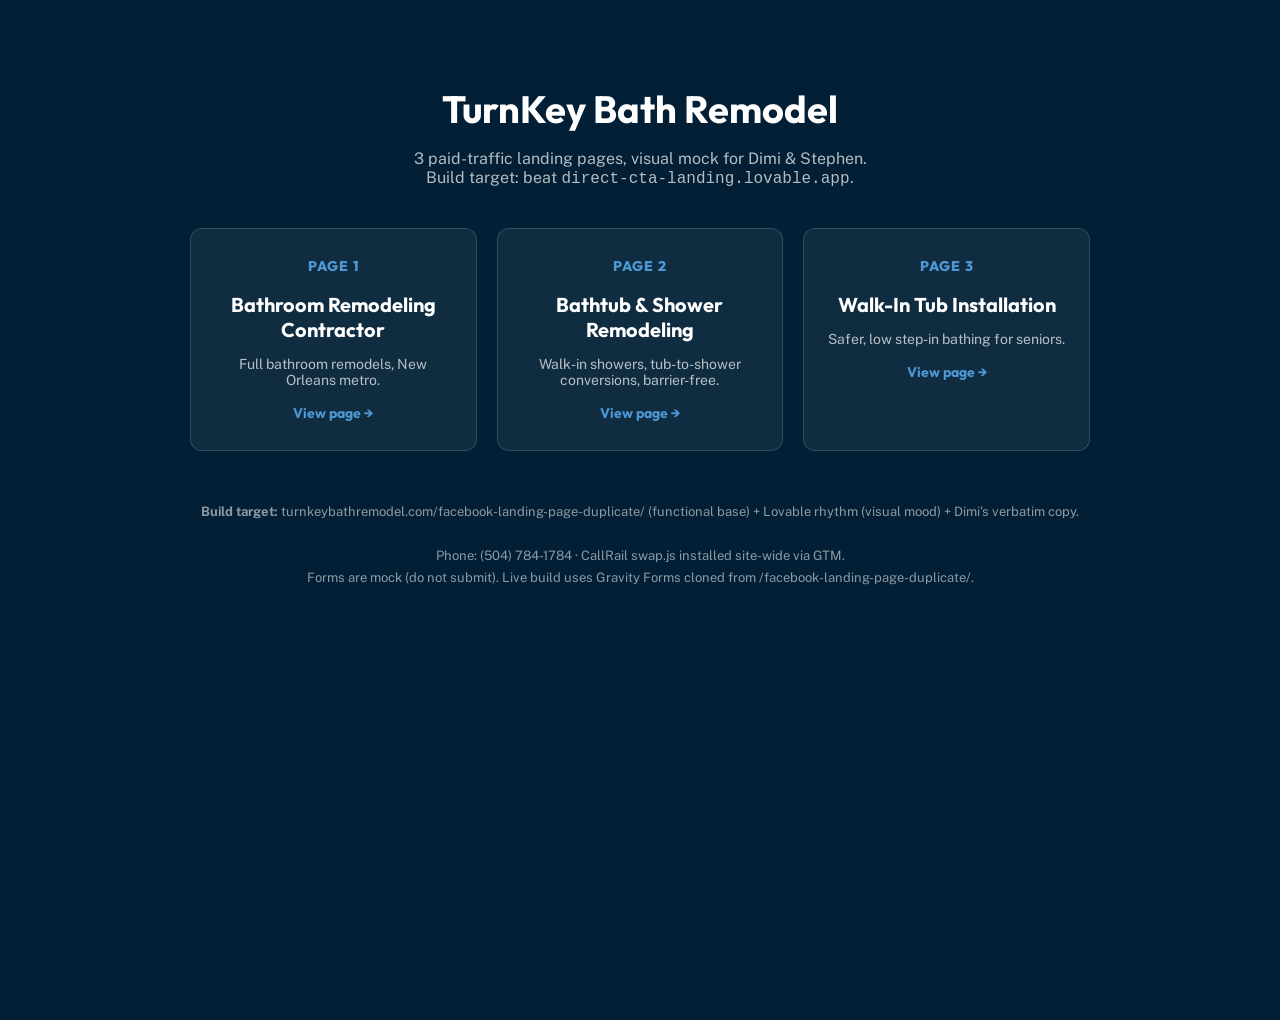
<file: index.html>
<!DOCTYPE html>
<html lang="en">
<head>
<meta charset="UTF-8">
<meta name="viewport" content="width=device-width, initial-scale=1.0">
<title>TurnKey Bath — 3 PPC Landing Pages Mock</title>
<link href="https://fonts.googleapis.com/css2?family=Outfit:wght@400;600;700;800&family=Public+Sans:wght@400;500;600&display=swap" rel="stylesheet">
<style>
  body { font-family: 'Public Sans', sans-serif; background: #021f35; color: #fff; margin: 0; padding: 60px 24px; min-height: 100vh; }
  .wrap { max-width: 900px; margin: 0 auto; text-align: center; }
  h1 { font-family: 'Outfit', sans-serif; font-size: 38px; margin-bottom: 8px; }
  .sub { color: rgba(255,255,255,.7); margin-bottom: 40px; font-size: 16px; }
  .card-grid { display: grid; grid-template-columns: repeat(3, 1fr); gap: 20px; }
  .card { background: rgba(255,255,255,.06); border: 1px solid rgba(255,255,255,.15); border-radius: 12px; padding: 28px 22px; text-decoration: none; color: #fff; transition: transform .2s, background .2s; }
  .card:hover { transform: translateY(-4px); background: rgba(77,152,210,.18); }
  .card .num { font-family: 'Outfit', sans-serif; font-weight: 800; color: #4d98d2; font-size: 14px; margin-bottom: 8px; letter-spacing: 1px; }
  .card h2 { font-family: 'Outfit', sans-serif; font-size: 20px; margin-bottom: 10px; }
  .card p { font-size: 14px; color: rgba(255,255,255,.7); margin-bottom: 16px; }
  .card .open { color: #4d98d2; font-family: 'Outfit', sans-serif; font-weight: 700; font-size: 14px; }
  .meta { margin-top: 50px; font-size: 13px; color: rgba(255,255,255,.55); line-height: 1.7; }
  .meta a { color: #4d98d2; }
  @media (max-width: 700px) { .card-grid { grid-template-columns: 1fr; } }
</style>
</head>
<body>
<div class="wrap">
  <h1>TurnKey Bath Remodel</h1>
  <p class="sub">3 paid-traffic landing pages, visual mock for Dimi &amp; Stephen.<br>Build target: beat <code>direct-cta-landing.lovable.app</code>.</p>
  <div class="card-grid">
    <a class="card" href="bathroom-remodeling-contractor.html">
      <div class="num">PAGE 1</div>
      <h2>Bathroom Remodeling Contractor</h2>
      <p>Full bathroom remodels, New Orleans metro.</p>
      <div class="open">View page →</div>
    </a>
    <a class="card" href="bathtub-and-shower-remodeling-contractor.html">
      <div class="num">PAGE 2</div>
      <h2>Bathtub &amp; Shower Remodeling</h2>
      <p>Walk-in showers, tub-to-shower conversions, barrier-free.</p>
      <div class="open">View page →</div>
    </a>
    <a class="card" href="walk-in-tub-installation-new-orleans.html">
      <div class="num">PAGE 3</div>
      <h2>Walk-In Tub Installation</h2>
      <p>Safer, low step-in bathing for seniors.</p>
      <div class="open">View page →</div>
    </a>
  </div>
  <div class="meta">
    <strong>Build target:</strong> turnkeybathremodel.com/facebook-landing-page-duplicate/ (functional base) + Lovable rhythm (visual mood) + Dimi's verbatim copy.<br><br>
    Phone: (504) 784-1784 · CallRail swap.js installed site-wide via GTM.<br>
    Forms are mock (do not submit). Live build uses Gravity Forms cloned from /facebook-landing-page-duplicate/.
  </div>
</div>
</body>
</html>
</file>
